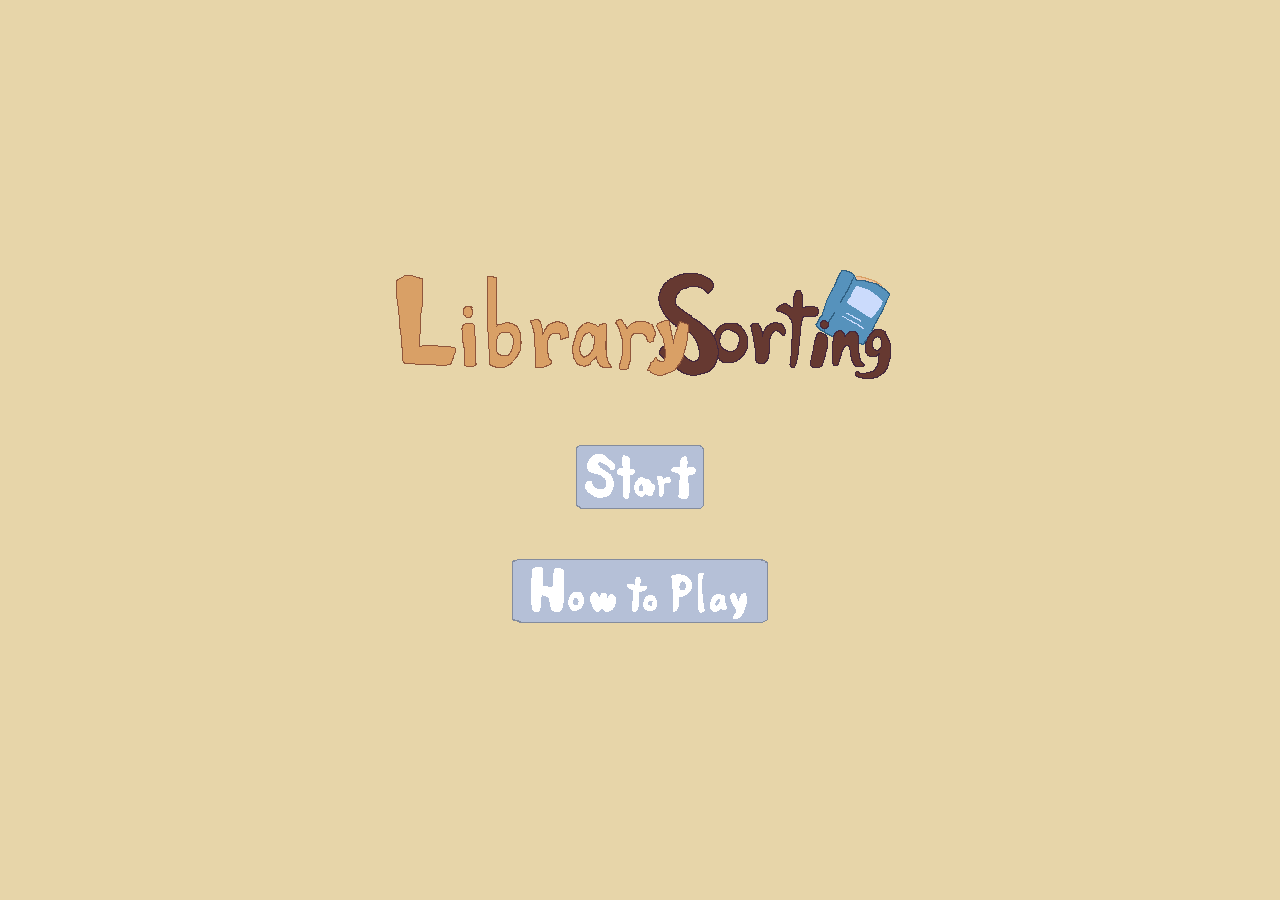
<file: index.html>
<!DOCTYPE html>
<html lang="en">
<head>
    <meta charset="UTF-8">
    <meta name="viewport" content="width=device-width, initial-scale=1.0">
    <title>Library - Sorting Game</title>
    <link rel="stylesheet" href="CSS/style.css">
</head>
<body>
    <!-- หน้าเมนูหลัก -->
    <div id="main-menu">
        <img src="CSS/Prop/Library Sorting.png" class="game-title">
        <img src="CSS/Prop/Start.png" id="start-btn" class="menu-btn">
        <img src="CSS/Prop/How to Play.png" id="instruction-btn" class="menu-btn">
    </div>

    <!-- หน้าต่าง Instruction Popup -->
    <div id="instruction-popup" style="display: none;">
            <img src="CSS/Prop/Inscrution.png" id="instruction-content">
            <img src="CSS/Prop/Understand.png" id="close-instruction-btn" class="menu-btn">
    </div>

    <!-- หน้าต่างคะแนน -->
    <div id="scoreboard" style="display: none;">
        <span>⭐ คะแนน: <span id="score-display">0</span></span> | 
        <span>🔄 สลับไปแล้ว: <span id="moves-display">0</span> ครั้ง</span> | 
        <span>⏱️ เวลา: <span id="time-display">0</span> วินาที</span>
    </div>

    <!-- รูปชั้นหนังสือ -->
    <div id="game-container" style="display: none;">
        <!-- ชั้นที่ 1 และ 2 สำหรับ Bubble Sort -->
        <div id="shelf-1" class="shelf-row"></div>
        <div id="shelf-2" class="shelf-row"></div>
        
        <!-- ชั้นที่ 3 แบ่งซ้ายขวา สำหรับ Insertion Sort -->
        <div id="shelf-3" class="shelf-row split-shelf">
            <div id="insert-left" class="shelf-zone"></div>
            <div id="insert-right" class="shelf-zone"></div>
        </div>
        
        <!-- เพิ่มกองหนังสือไว้ด้านล่างสุดของจอ -->
        <div id="book-basket" class="shelf-row"></div>
    </div>

    <!-- หน้าต่างจบเกม -->
    <div id="game-clear-popup" style="display: none;">
        <div class="popup-content">
            <!-- ดึงรูป You win.png ของคุณมาแสดง -->
            <img src="CSS/Prop/You win.png" alt="You Win" class="win-image">
            
            <div class="final-stats">
                <p>คะแนนรวม: <span id="final-score">0</span></p>
                <p>เวลาที่ใช้: <span id="final-time">0</span> วินาที</p>
            </div>

            <!-- ปุ่ม Back to Menu -->
            <img src="CSS/Prop/Back.png" alt="Back to Menu" id="back-to-menu-btn">
        </div>
    </div>

    <script src="Script/script.js"></script>
</body>
</html>
</file>
<file: CSS/style.css>
body {
    background-color: #e7d5a9; /* สีพื้นหลังนอกชั้นหนังสือ */
    display: flex;
    justify-content: center;
    align-items: center;
    height: 100vh;
    margin: 0;
}

/* หน้าเมนูหลัก */
#main-menu {
    position: absolute;
    top: 0; left: 0; width: 100%; height: 100%;
    background-color: #e7d5a9; /* สีพื้นหลังเมนู */
    display: flex;
    flex-direction: column;
    justify-content: center;
    align-items: center;
    z-index: 50;
}

.game-title {
    margin-bottom: 40px;
    image-rendering: pixelated;
}

/* ปุ่มกดในหน้าเมนู */
.menu-btn {
    padding: 15px 30px;
    margin: 10px;
    cursor: pointer;
    image-rendering: pixelated;
    transition: transform 0.1s;
}

.menu-btn:hover {
    transform: scale(1.1);
}

/* หน้าต่าง Popup สอนเล่น */
#instruction-popup {
    position: fixed;
    top: 0; left: 0; width: 100%; height: 100%;
    background-color: rgba(0, 0, 0, 0.8);
    display: flex;
    flex-direction: column;
    justify-content: center;
    align-items: center;
    z-index: 100;
}

#instruction-content {
    width: 512px;
    height: 512px;
    justify-content: center;
    align-items: center;
}

/* หน้าต่างคะแนน */
#scoreboard {
    position: absolute;
    top: 20px;
    color: white;
    font-size: 24px;
    font-family: sans-serif;
    font-weight: bold;
    text-shadow: 2px 2px 4px #000;
    z-index: 10;
}

/* หน้าต่างเกมหลัก */
#game-container {
    width: 640px;
    height: 360px;
    background-image: url('Prop/Bookshelf.png');
    background-size: cover;
    background-repeat: no-repeat;
    image-rendering: pixelated;
    position: relative;
    transform: scale(1.5);
}

/* ช่องของชั้นวางแต่ละชั้น */
.shelf-row {
    display: flex;
    position: absolute;
    width: 608px; /* ความกว้างของชั้นวาง */
    height: 64px; /* ความสูงของหนังสือ */
    left: 16px; /* ขยับให้ตรงกับขอบชั้นไม้ */
}

/* กะระยะจากขอบบนลงมาหาชั้นวางแต่ละชั้น */
#shelf-1 { top: 32px; }
#shelf-2 { top: 128px; }
#shelf-3 { top: 209px; }

.split-shelf {
    display: flex;
    justify-content: space-between;
}

.shelf-zone {
    display: flex;
    width: 288px;
    height: 100%;
}

/* ขนาดของหนังสือ */
.book {
    width: 32px;
    height: 64px;
    background-size: cover;
    image-rendering: pixelated;
    cursor: pointer;
    transition: transform 0.1s;
}

/* กองหนังสือ */
#book-basket {
    top: 320px; /* ปรับให้กองหนังสืออยู่ใต้ชั้นไม้ */
    left: 30px;
    width: 580px;
    display: flex;
    justify-content: center; /* จัดให้กองหนังสืออยู่ตรงกลาง */
    flex-wrap: wrap; /* ถ้าล้นให้ปัดขึ้นบรรทัดใหม่ได้ */
}

.book:hover {
    transform: translateY(-5px);
}
.book.selected {
    transform: translateY(-10px);
    outline: 2px solid #fffb90; /* กรอบสีบอกว่ากำลังเลือกเล่มนี้ */
}

/* หน้าต่างจบเกม */
#game-clear-popup {
    position: fixed;
    top: 0; 
    left: 0; 
    width: 100%; 
    height: 100%;
    background-color: rgba(0, 0, 0, 0.75);
    display: flex;
    justify-content: center;
    align-items: center;
    z-index: 100; /* ให้อยู่หน้าสุดทับทุกอย่าง */
}

.popup-content {
    text-align: center;
    display: flex;
    flex-direction: column;
    align-items: center;
}

.win-image {
    width: 350px;
    image-rendering: pixelated;
    margin-bottom: 15px;
    filter: drop-shadow(0px 4px 0px rgba(0,0,0,0.5));
}

/* สรุปคะแนน */
.final-stats {
    color: #FFD700;
    font-size: 24px;
    font-family: sans-serif;
    font-weight: bold;
    margin-bottom: 25px;
    text-shadow: 2px 2px 4px #000;
}

#back-to-menu-btn:hover {
    transform: scale(1.1);
}
</file>
